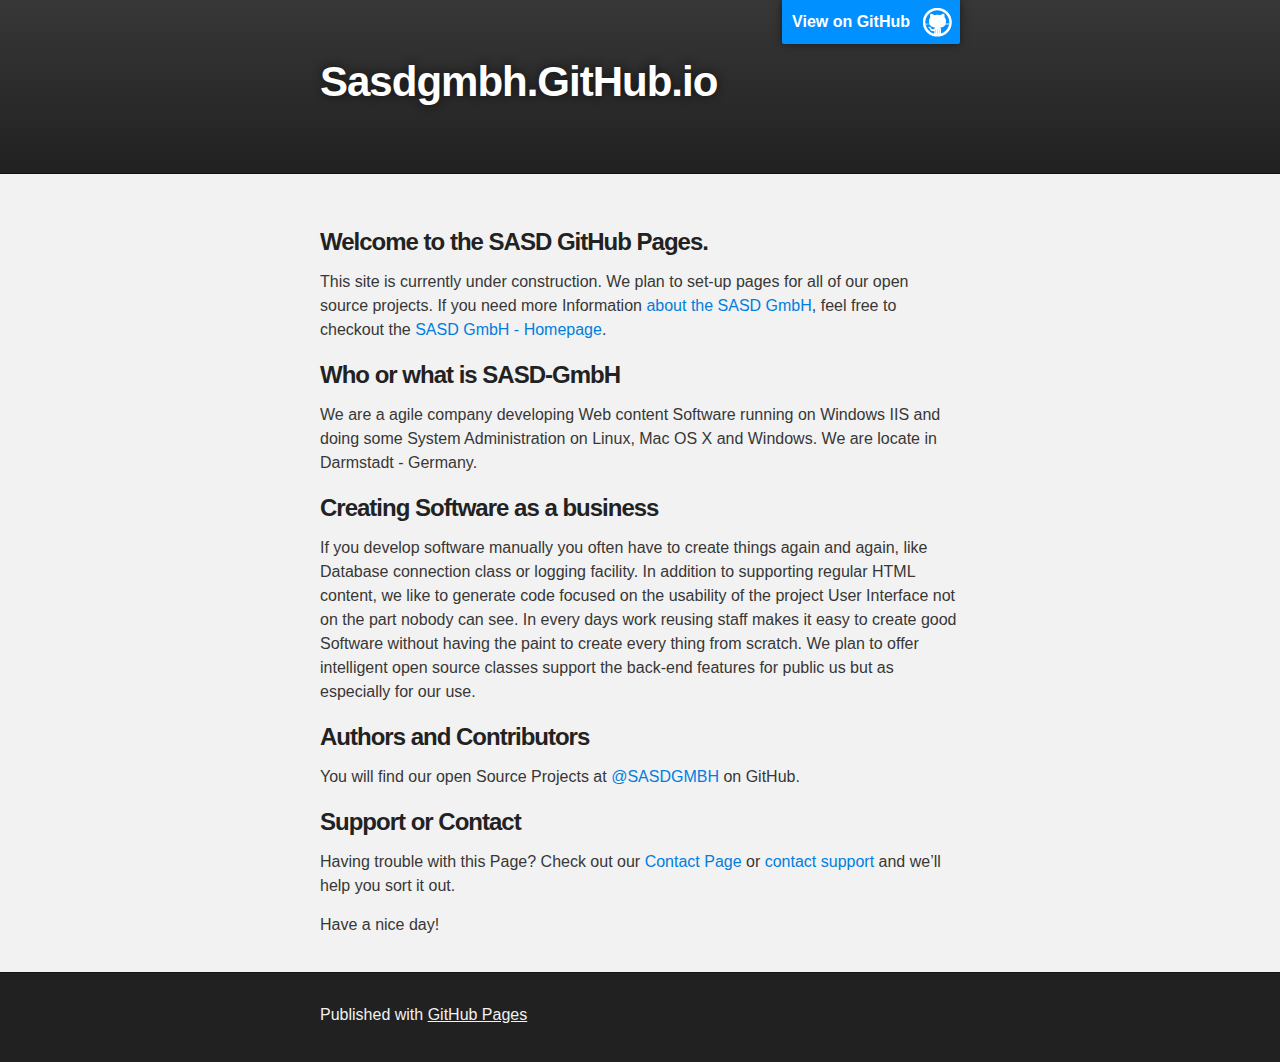
<file: index.html>
<!DOCTYPE html>
<html>

  <head>
    <meta charset='utf-8'>
    <meta http-equiv="X-UA-Compatible" content="chrome=1">
    <meta name="description" content="Sasdgmbh.GitHub.io : ">

    <link rel="stylesheet" type="text/css" media="screen" href="stylesheets/stylesheet.css">

    <title>Sasdgmbh.GitHub.io</title>
  </head>

  <body>

    <!-- HEADER -->
    <div id="header_wrap" class="outer">
        <header class="inner">
          <a id="forkme_banner" href="https://github.com/SASDGMBH">View on GitHub</a>

          <h1 id="project_title">Sasdgmbh.GitHub.io</h1>
          <h2 id="project_tagline"></h2>

        </header>
    </div>

    <!-- MAIN CONTENT -->
    <div id="main_content_wrap" class="outer">
      <section id="main_content" class="inner">
        <h3>
<a id="welcome-to-the-sasd-github-pages" class="anchor" href="#welcome-to-the-sasd-github-pages" aria-hidden="true"><span aria-hidden="true" class="octicon octicon-link"></span></a>Welcome to the SASD GitHub Pages.</h3>

<p>This site is currently under construction. 
We plan to set-up pages for all of our open source projects. If you need more Information <a href="http://www.sasd.de/about">about the SASD GmbH</a>, feel free to checkout the <a href="http://www.sasd.de/">SASD GmbH - Homepage</a>.</p>

<h3>
<a id="who-or-what-is-sasd-gmbh" class="anchor" href="#who-or-what-is-sasd-gmbh" aria-hidden="true"><span aria-hidden="true" class="octicon octicon-link"></span></a>Who or what is SASD-GmbH</h3>

<p>We are a agile company developing Web content Software running on Windows IIS and doing some System Administration on Linux, Mac OS X and Windows. We are locate in Darmstadt - Germany.</p>

<h3>
<a id="creating-software-as-a-business" class="anchor" href="#creating-software-as-a-business" aria-hidden="true"><span aria-hidden="true" class="octicon octicon-link"></span></a>Creating Software as a business</h3>

<p>If you develop software manually you often have to create things again and again, like Database connection class or logging facility. In addition to supporting regular HTML content, we like to generate code focused on the usability of the project User Interface not on the part nobody can see. In every days work reusing staff makes it easy to create good Software without having the paint to create every thing from scratch. We plan to offer intelligent open source classes support the back-end features for public us but as especially for our use. </p>

<h3>
<a id="authors-and-contributors" class="anchor" href="#authors-and-contributors" aria-hidden="true"><span aria-hidden="true" class="octicon octicon-link"></span></a>Authors and Contributors</h3>

<p>You will find our open Source Projects at <a href="https://github.com/SASDGMBH" class="user-mention">@SASDGMBH</a> on GitHub.</p>

<h3>
<a id="support-or-contact" class="anchor" href="#support-or-contact" aria-hidden="true"><span aria-hidden="true" class="octicon octicon-link"></span></a>Support or Contact</h3>

<p>Having trouble with this Page? Check out our <a href="http://www.sasd.de/contact">Contact Page</a> or <a href="http://www.sasd.de/support">contact support</a> and we’ll help you sort it out.</p>

<p>Have a nice day!</p>
      </section>
    </div>

    <!-- FOOTER  -->
    <div id="footer_wrap" class="outer">
      <footer class="inner">
        <p>Published with <a href="https://pages.github.com">GitHub Pages</a></p>
      </footer>
    </div>

    

  </body>
</html>
</file>
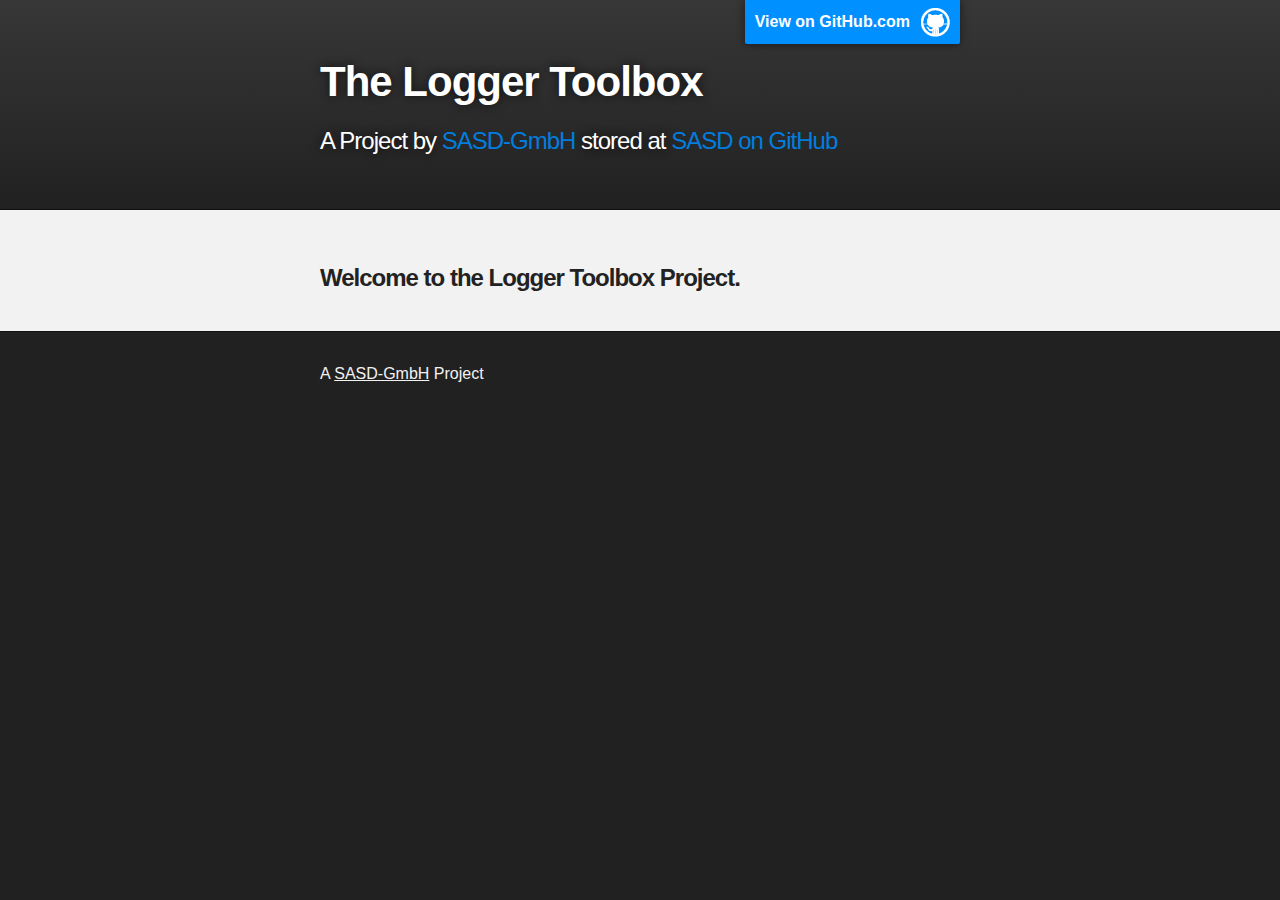
<file: logger.html>
<!DOCTYPE html>
<html>

  <head>
    <meta charset='utf-8'>
    <meta http-equiv="X-UA-Compatible" content="chrome=1">
    <meta name="description" content="Sasdgmbh.GitHub.io : ">

    <link rel="stylesheet" type="text/css" media="screen" href="stylesheets/stylesheet.css">
    <link rel="stylesheet" type="text/css" media="screen" href="stylesheets/main.css">

    <title>Logger Toolbox</title>
  </head>

  <body>

    <!-- HEADER -->
    <div id="header_wrap" class="outer">
        <header class="inner">
          <a id="forkme_banner" href="https://github.com/SASDGMBH">View on GitHub.com</a>

          <h1 id="project_title">The Logger Toolbox</h1>
            <h2 id="project_tagline">A Project by <a href="http://www.sasd.de">SASD-GmbH</a> stored at <a href="https://github.com/SASDGMBH">SASD on GitHub</a></h2>

        </header>
    </div>

    <!-- MAIN CONTENT -->
    <div id="main_content_wrap" class="outer">
      <section id="main_content" class="inner">
          <h3>
              <a id="welcome-to-the-sasd-github-pages" class="anchor" href="#welcome-to-the-sasd-github-pages" aria-hidden="true"><span aria-hidden="true" class="octicon octicon-link"></span></a>Welcome to the Logger Toolbox Project.
        </h3>
          <p></p>
        </section>
     </div>

    <!-- FOOTER  -->
    <div id="footer_wrap" class="outer">
      <footer class="inner">
        <p>A <a href="http://www.sasd.de">SASD-GmbH</a> Project</p>
      </footer>
    </div>
  </body>
</html>
</file>
<file: stylesheets/stylesheet.css>
/*******************************************************************************
Slate Theme for GitHub Pages
by Jason Costello, @jsncostello
*******************************************************************************/

@import url(github-light.css);

/*******************************************************************************
MeyerWeb Reset
*******************************************************************************/

html, body, div, span, applet, object, iframe,
h1, h2, h3, h4, h5, h6, p, blockquote, pre,
a, abbr, acronym, address, big, cite, code,
del, dfn, em, img, ins, kbd, q, s, samp,
small, strike, strong, sub, sup, tt, var,
b, u, i, center,
dl, dt, dd, ol, ul, li,
fieldset, form, label, legend,
table, caption, tbody, tfoot, thead, tr, th, td,
article, aside, canvas, details, embed,
figure, figcaption, footer, header, hgroup,
menu, nav, output, ruby, section, summary,
time, mark, audio, video {
  margin: 0;
  padding: 0;
  border: 0;
  font: inherit;
  vertical-align: baseline;
}

/* HTML5 display-role reset for older browsers */
article, aside, details, figcaption, figure,
footer, header, hgroup, menu, nav, section {
  display: block;
}

ol, ul {
  list-style: none;
}

table {
  border-collapse: collapse;
  border-spacing: 0;
}

/*******************************************************************************
Theme Styles
*******************************************************************************/

body {
  box-sizing: border-box;
  color:#373737;
  background: #212121;
  font-size: 16px;
  font-family: 'Myriad Pro', Calibri, Helvetica, Arial, sans-serif;
  line-height: 1.5;
  -webkit-font-smoothing: antialiased;
}

h1, h2, h3, h4, h5, h6 {
  margin: 10px 0;
  font-weight: 700;
  color:#222222;
  font-family: 'Lucida Grande', 'Calibri', Helvetica, Arial, sans-serif;
  letter-spacing: -1px;
}

h1 {
  font-size: 36px;
  font-weight: 700;
}

h2 {
  padding-bottom: 10px;
  font-size: 32px;
  background: url('../images/bg_hr.png') repeat-x bottom;
}

h3 {
  font-size: 24px;
}

h4 {
  font-size: 21px;
}

h5 {
  font-size: 18px;
}

h6 {
  font-size: 16px;
}

p {
  margin: 10px 0 15px 0;
}

footer p {
  color: #f2f2f2;
}

a {
  text-decoration: none;
  color: #007edf;
  text-shadow: none;

  transition: color 0.5s ease;
  transition: text-shadow 0.5s ease;
  -webkit-transition: color 0.5s ease;
  -webkit-transition: text-shadow 0.5s ease;
  -moz-transition: color 0.5s ease;
  -moz-transition: text-shadow 0.5s ease;
  -o-transition: color 0.5s ease;
  -o-transition: text-shadow 0.5s ease;
  -ms-transition: color 0.5s ease;
  -ms-transition: text-shadow 0.5s ease;
}

a:hover, a:focus {text-decoration: underline;}

footer a {
  color: #F2F2F2;
  text-decoration: underline;
}

em {
  font-style: italic;
}

strong {
  font-weight: bold;
}

img {
  position: relative;
  margin: 0 auto;
  max-width: 739px;
  padding: 5px;
  margin: 10px 0 10px 0;
  border: 1px solid #ebebeb;

  box-shadow: 0 0 5px #ebebeb;
  -webkit-box-shadow: 0 0 5px #ebebeb;
  -moz-box-shadow: 0 0 5px #ebebeb;
  -o-box-shadow: 0 0 5px #ebebeb;
  -ms-box-shadow: 0 0 5px #ebebeb;
}

p img {
  display: inline;
  margin: 0;
  padding: 0;
  vertical-align: middle;
  text-align: center;
  border: none;
}

pre, code {
  width: 100%;
  color: #222;
  background-color: #fff;

  font-family: Monaco, "Bitstream Vera Sans Mono", "Lucida Console", Terminal, monospace;
  font-size: 14px;

  border-radius: 2px;
  -moz-border-radius: 2px;
  -webkit-border-radius: 2px;
}

pre {
  width: 100%;
  padding: 10px;
  box-shadow: 0 0 10px rgba(0,0,0,.1);
  overflow: auto;
}

code {
  padding: 3px;
  margin: 0 3px;
  box-shadow: 0 0 10px rgba(0,0,0,.1);
}

pre code {
  display: block;
  box-shadow: none;
}

blockquote {
  color: #666;
  margin-bottom: 20px;
  padding: 0 0 0 20px;
  border-left: 3px solid #bbb;
}


ul, ol, dl {
  margin-bottom: 15px
}

ul {
  list-style-position: inside;
  list-style: disc;
  padding-left: 20px;
}

ol {
  list-style-position: inside;
  list-style: decimal;
  padding-left: 20px;
}

dl dt {
  font-weight: bold;
}

dl dd {
  padding-left: 20px;
  font-style: italic;
}

dl p {
  padding-left: 20px;
  font-style: italic;
}

hr {
  height: 1px;
  margin-bottom: 5px;
  border: none;
  background: url('../images/bg_hr.png') repeat-x center;
}

table {
  border: 1px solid #373737;
  margin-bottom: 20px;
  text-align: left;
 }

th {
  font-family: 'Lucida Grande', 'Helvetica Neue', Helvetica, Arial, sans-serif;
  padding: 10px;
  background: #373737;
  color: #fff;
 }

td {
  padding: 10px;
  border: 1px solid #373737;
 }

form {
  background: #f2f2f2;
  padding: 20px;
}

/*******************************************************************************
Full-Width Styles
*******************************************************************************/

.outer {
  width: 100%;
}

.inner {
  position: relative;
  max-width: 640px;
  padding: 20px 10px;
  margin: 0 auto;
}

#forkme_banner {
  display: block;
  position: absolute;
  top:0;
  right: 10px;
  z-index: 10;
  padding: 10px 50px 10px 10px;
  color: #fff;
  background: url('../images/blacktocat.png') #0090ff no-repeat 95% 50%;
  font-weight: 700;
  box-shadow: 0 0 10px rgba(0,0,0,.5);
  border-bottom-left-radius: 2px;
  border-bottom-right-radius: 2px;
}

#header_wrap {
  background: #212121;
  background: -moz-linear-gradient(top, #373737, #212121);
  background: -webkit-linear-gradient(top, #373737, #212121);
  background: -ms-linear-gradient(top, #373737, #212121);
  background: -o-linear-gradient(top, #373737, #212121);
  background: linear-gradient(top, #373737, #212121);
}

#header_wrap .inner {
  padding: 50px 10px 30px 10px;
}

#project_title {
  margin: 0;
  color: #fff;
  font-size: 42px;
  font-weight: 700;
  text-shadow: #111 0px 0px 10px;
}

#project_tagline {
  color: #fff;
  font-size: 24px;
  font-weight: 300;
  background: none;
  text-shadow: #111 0px 0px 10px;
}

#downloads {
  position: absolute;
  width: 210px;
  z-index: 10;
  bottom: -40px;
  right: 0;
  height: 70px;
  background: url('../images/icon_download.png') no-repeat 0% 90%;
}

.zip_download_link {
  display: block;
  float: right;
  width: 90px;
  height:70px;
  text-indent: -5000px;
  overflow: hidden;
  background: url(../images/sprite_download.png) no-repeat bottom left;
}

.tar_download_link {
  display: block;
  float: right;
  width: 90px;
  height:70px;
  text-indent: -5000px;
  overflow: hidden;
  background: url(../images/sprite_download.png) no-repeat bottom right;
  margin-left: 10px;
}

.zip_download_link:hover {
  background: url(../images/sprite_download.png) no-repeat top left;
}

.tar_download_link:hover {
  background: url(../images/sprite_download.png) no-repeat top right;
}

#main_content_wrap {
  background: #f2f2f2;
  border-top: 1px solid #111;
  border-bottom: 1px solid #111;
}

#main_content {
  padding-top: 40px;
}

#footer_wrap {
  background: #212121;
}



/*******************************************************************************
Small Device Styles
*******************************************************************************/

@media screen and (max-width: 480px) {
  body {
    font-size:14px;
  }

  #downloads {
    display: none;
  }

  .inner {
    min-width: 320px;
    max-width: 480px;
  }

  #project_title {
  font-size: 32px;
  }

  h1 {
    font-size: 28px;
  }

  h2 {
    font-size: 24px;
  }

  h3 {
    font-size: 21px;
  }

  h4 {
    font-size: 18px;
  }

  h5 {
    font-size: 14px;
  }

  h6 {
    font-size: 12px;
  }

  code, pre {
    min-width: 320px;
    max-width: 480px;
    font-size: 11px;
  }

}
</file>
<file: stylesheets/main.css>
.repo-panel {
    width: 200px; 
    height: 600px;
    margin: 10px 10px 0px 0px;
    border: 1px solid black;
    border-radius: 5px 5px 5px 5px;
    background-color: white;
}

.repo-panel-title-area {
    border-radius: 5px 5px 0 0;
    padding: 15px 15px 15px 15px;   
    color: rgba(0, 0, 0, 1);
    background-color: cadetblue;
    overflow: hidden;
    vertical-align: middle;
    line-height: 100%;
}

.repo-title {
    font-size: 24px;    
    font-weight: bold;
    text-decoration: underline;
}

.repo-panel-body-area {
    display: block;
}
.repo-panel-body-fork-info {
    
}

.repo-panel-body-description {
    padding: 20px 15px 0px 15px;      
}

.repo-description {    
    font-size: 18px;
    font-weight: bold;
 }

.repo-panel-body {
    padding: 5px 15px 15px 15px; 
    /*font-size: 12px;*/
}

.cheers {
    font-size: 16px;
    font-weight:bold;
    font-style:italic;
}
</file>
